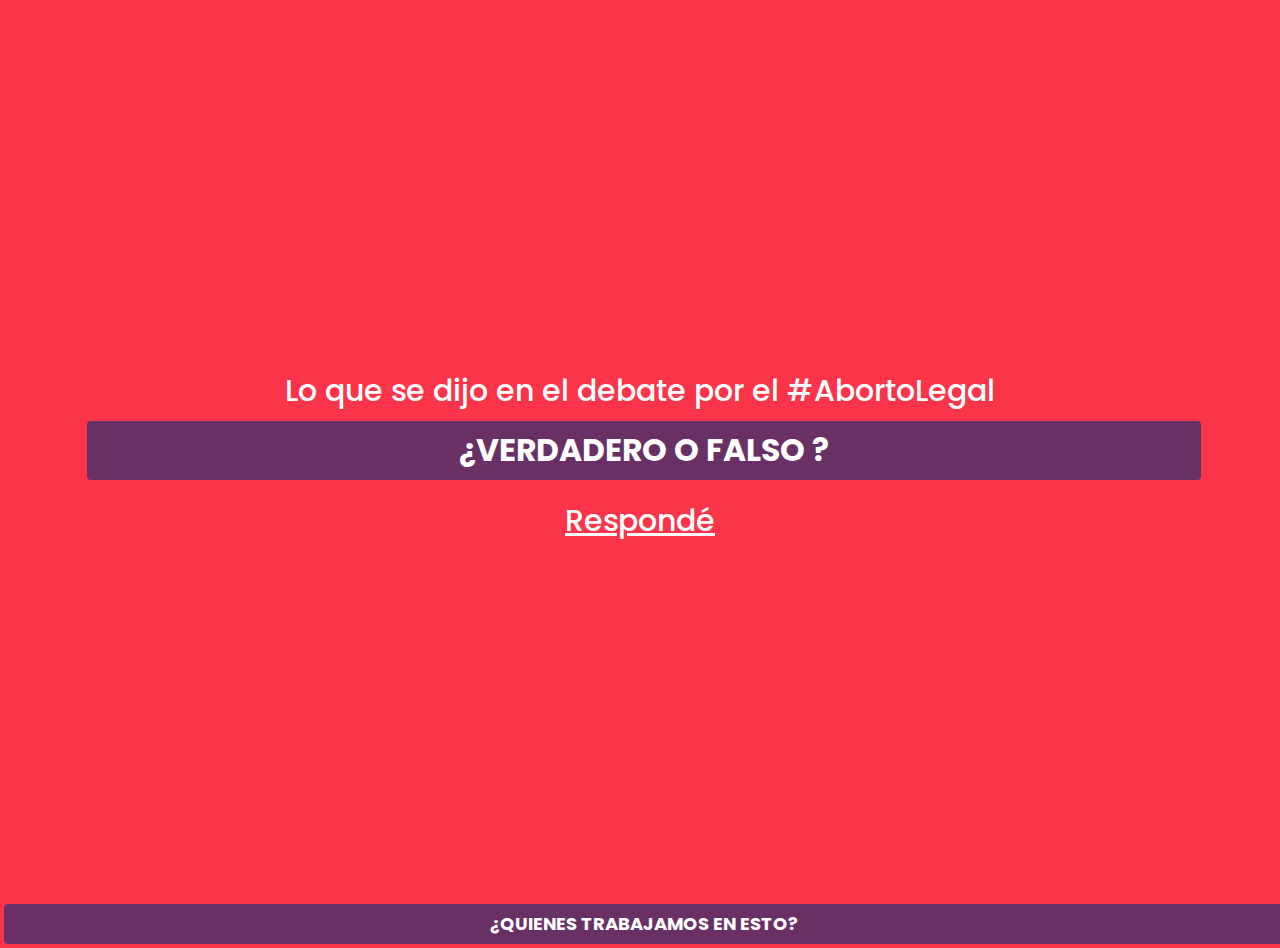
<file: index.html>
<!DOCTYPE HTML>
<html lang='en-US'>
<head>


<!-- <description> Chequea tus conocimientos sobre -->
<meta charset='utf-8'>

<!-- Mobile Meta -->
<meta http-equiv='X-UA-Compatible' content='IE=edge'>
<meta name='viewport' content='width=device-width, initial-scale=1.0, user-scalable=no'>
<meta name='mobile-web-app-capable' content='yes'>
<meta name='apple-mobile-web-app-capable' content='yes'>
<meta name='apple-mobile-web-app-status-bar-style' content='black'>

    <title#AbortoLegal ¿Verdadero o Falso?</title>
    <meta name="viewport" content="width=device-width, initial-scale=1.0, maximum-scale=1.0, user-scalable=no">
    <meta itemprop="name" content="Lo que se dijo en el debate por el #AbortoLegal ¿Verdadero o Falso?">
    <meta itemprop="image" content="https://tinchoforever.github.io/aborto-legal-check/og.png">
    <meta name="keywords" content="aborto, interrupción voluntaria del embarazo, despenalización, legalización, #AbortoLegal, #AbortoLegalYa, diputados, aborto sin barreras, #AbortoSinBarreras, Fundación Huésped, debate">
    <meta name="description" content="Este juego es una iniciativa de Fundación Huésped. Los datos fueron doblemente chequeados y todos refieren a fuentes confiables.
¡Averiguá cuánto es cierto!">
    <meta name="robots" content="Index, All">
    <meta name="robots" content="Index, Follow">
    <meta name="revisit-after" content="10 days">
    <link rel="shortcut icon" href="favicon.ico" type="image/x-icon">
    <meta property="fb:page_id" content="">
    <meta property="og:image" content="https://tinchoforever.github.io/aborto-legal-check/fb.jpg">
    <meta property="og:image:width" content="1024">
    <meta property="og:image:height" content="512">
    <meta property="og:description" content="Este juego es una iniciativa de Fundación Huésped. Los datos fueron doblemente chequeados y todos refieren a fuentes confiables.
¡Averiguá cuánto es cierto!">
    <meta property="og:title" content="Lo que se dijo en el debate por el #AbortoLegal ¿Verdadero o Falso?">
    <meta name="twitter:card" content="summary_large_image">
    <meta name="twitter:site" content="@FundHuesped">
    <meta name="twitter:creator" content="@FundHuesped">
    <meta name="twitter:title" content="#AbortoLegal ¿Verdadero o Falso?">
    <meta name="twitter:description" content="Este juego es una iniciativa de Fundación Huésped. Los datos fueron doblemente chequeados y todos refieren a fuentes confiables.
¡Averiguá cuánto es cierto!">
    <meta name="twitter:image" content="https://tinchoforever.github.io/aborto-legal-check/fb.jpg">



<!-- Meta Charset -->
<meta http-equiv='Content-Type' content='text/html; charset=utf-8'/>

<!-- Icons -->
<link rel="shortcut icon" type="image/png" href="ile/imgs/favicon-16x16.png"/>


<!-- Fonts -->
<link href="https://fonts.googleapis.com/css?family=Poppins:100,300,400,700" rel="stylesheet">
<!-- Styles -->
<!-- Latest compiled and minified CSS -->
<link rel="stylesheet" href="https://maxcdn.bootstrapcdn.com/bootstrap/3.3.7/css/bootstrap.min.css" integrity="sha384-BVYiiSIFeK1dGmJRAkycuHAHRg32OmUcww7on3RYdg4Va+PmSTsz/K68vbdEjh4u" crossorigin="anonymous">

<!-- Style -->
<link href="styles/animate.css"  rel='stylesheet' type='text/css'>
<link rel="stylesheet" href="https://use.fontawesome.com/releases/v5.0.13/css/all.css" integrity="sha384-DNOHZ68U8hZfKXOrtjWvjxusGo9WQnrNx2sqG0tfsghAvtVlRW3tvkXWZh58N9jp" crossorigin="anonymous">

<link href="styles/styles.css" rel='stylesheet' type='text/css'>

</head>

<body>

<div class="wrapper" ng-app="initApp">
        <div ng-view>
        </div>
        
</div>


<div class="modal fade bs-example-modal-lg" tabindex="-1" role="dialog" aria-labelledby="myLargeModalLabel">
  <div class="modal-dialog modal-lg" role="document">
    <div class="modal-content">
      <h6 class="btn"> Creditos </h6>
                    
                <p> Realizado en la jornada de chequeo de los argumentos presentados en las reuniones informativos en Diputados organizada por Fundación Huésped con FUSA AC, Economía Femini(s)ta, Equipo Latinoamericano de Justicia y Género (ELA), Red Argentina de Periodismo Científico, Centro de Estudios de Estado y Sociedad (CEDES), IPPF/RHO, Amnistía Internacional Argentina, Católicas por el Derecho a Decidir y Colectivo de Juventudes por los Derechos Sexuales y Reproductivos </p>

                <p> Desarrollado por <a href="http://genosha.com.ar" target="_blank"> Genosha</a></p>
    </div>
  </div>
</div>

<!-- Dependencies -->
<script src='js/libs/jquery-1.10.2.min.js''></script>
<script src='//netdna.bootstrapcdn.com/bootstrap/3.3.4/js/bootstrap.min.js'></script>

<script src='js/libs/angular/angular.min.js'></script>

<script src='js/libs/angular/angular-animate.min.js'></script>
<script src='js/libs/angular/angular-route.min.js'></script>
<script src="js/libs/wow/dist/wow.js"></script>
<script src="js/libs/d3/d3.js"></script>
<script src='js/app.js'></script>
<script src='js/check/main.js'></script>
<script src='js/check/answer.js'></script>
<script src='js/check/question.js'></script>
<script src='js/check/end.js'></script>
<script src='js/check/stats.js'></script>

<!-- Global site tag (gtag.js) - Google Analytics -->
<script async src="https://www.googletagmanager.com/gtag/js?id=UA-120580712-1"></script>
<script>
  window.dataLayer = window.dataLayer || [];
  function gtag(){dataLayer.push(arguments);}
  gtag('js', new Date());

  gtag('config', 'UA-120580712-1');
</script>

</body>
</html>
</file>
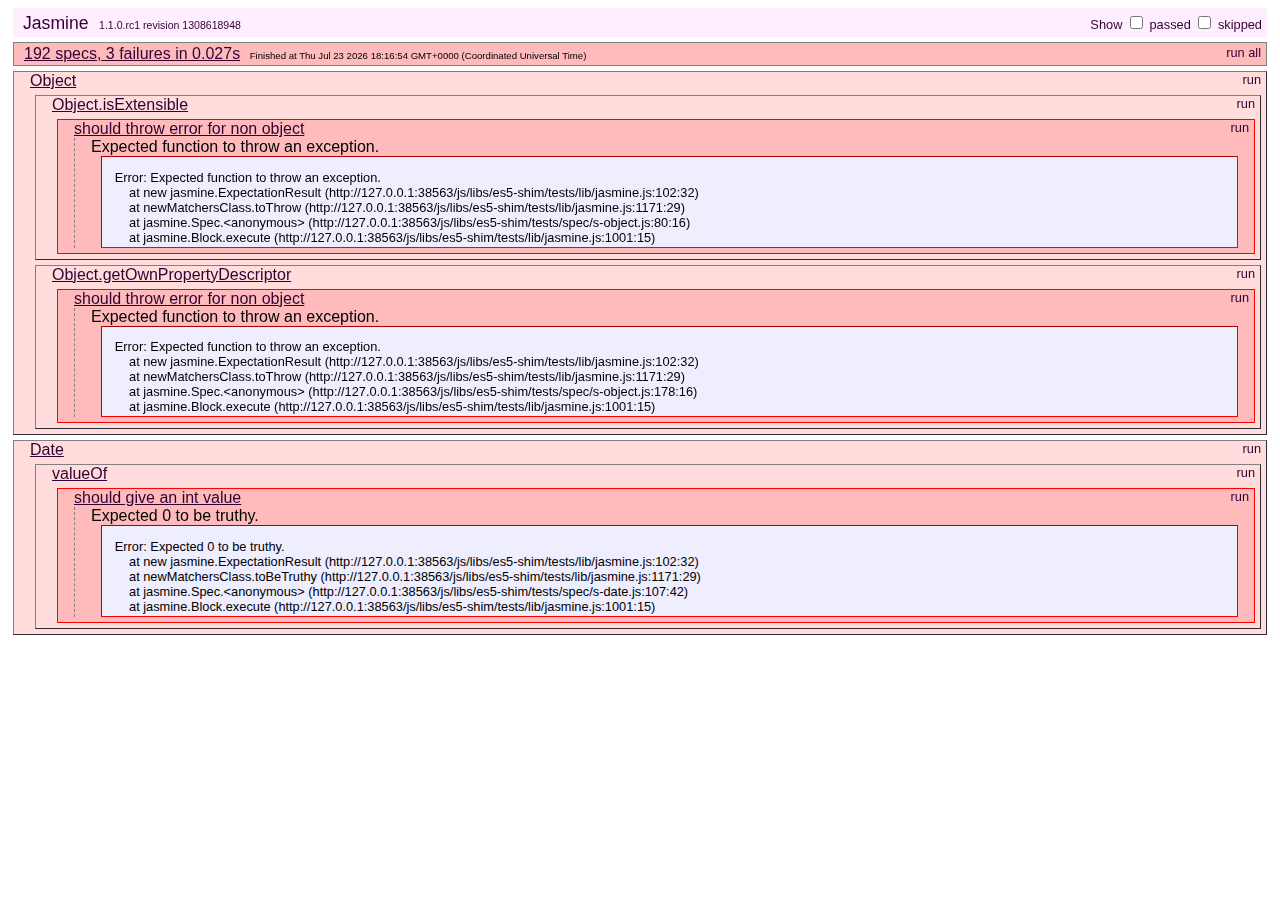
<file: js/libs/es5-shim/tests/index.html>
<!DOCTYPE HTML>
<html>
<head>
	<title>Jasmine Spec Runner</title>

	<link rel="shortcut icon" type="image/png" href="lib/jasmine_favicon.png">

	<link rel="stylesheet" type="text/css" href="lib/jasmine.css">
	<script type="text/javascript" src="lib/jasmine.js"></script>
	<script type="text/javascript" src="lib/jasmine-html.js"></script>
	<script type="text/javascript" src="lib/json2.js"></script>

	<!-- include helper files here... -->
	<script src="helpers/h.js"></script>
	<script src="helpers/h-kill.js"></script>
	<script src="helpers/h-matchers.js"></script>

	<!-- include source files here... -->
	<script src="../es5-shim.js"></script>
    <script src="../es5-sham.js"></script>

	<!-- include spec files here... -->
	<script src="spec/s-array.js"></script>
	<script src="spec/s-function.js"></script>
	<script src="spec/s-string.js"></script>
	<script src="spec/s-object.js"></script>
	<script src="spec/s-number.js"></script>
	<script src="spec/s-date.js"></script>


	<script type="text/javascript">
		(function() {
			var jasmineEnv = jasmine.getEnv();
			jasmineEnv.updateInterval = 1000;

			var trivialReporter = new jasmine.TrivialReporter();

			jasmineEnv.addReporter(trivialReporter);

			jasmineEnv.specFilter = function(spec) {
				return trivialReporter.specFilter(spec);
			};

			var currentWindowOnload = window.onload;

			window.onload = function() {
				if (currentWindowOnload) {
					currentWindowOnload();
				}
				execJasmine();
			};

			function execJasmine() {
				jasmineEnv.execute();
			}

		})();
	</script>

</head>

<body>
</body>
</html>
</file>
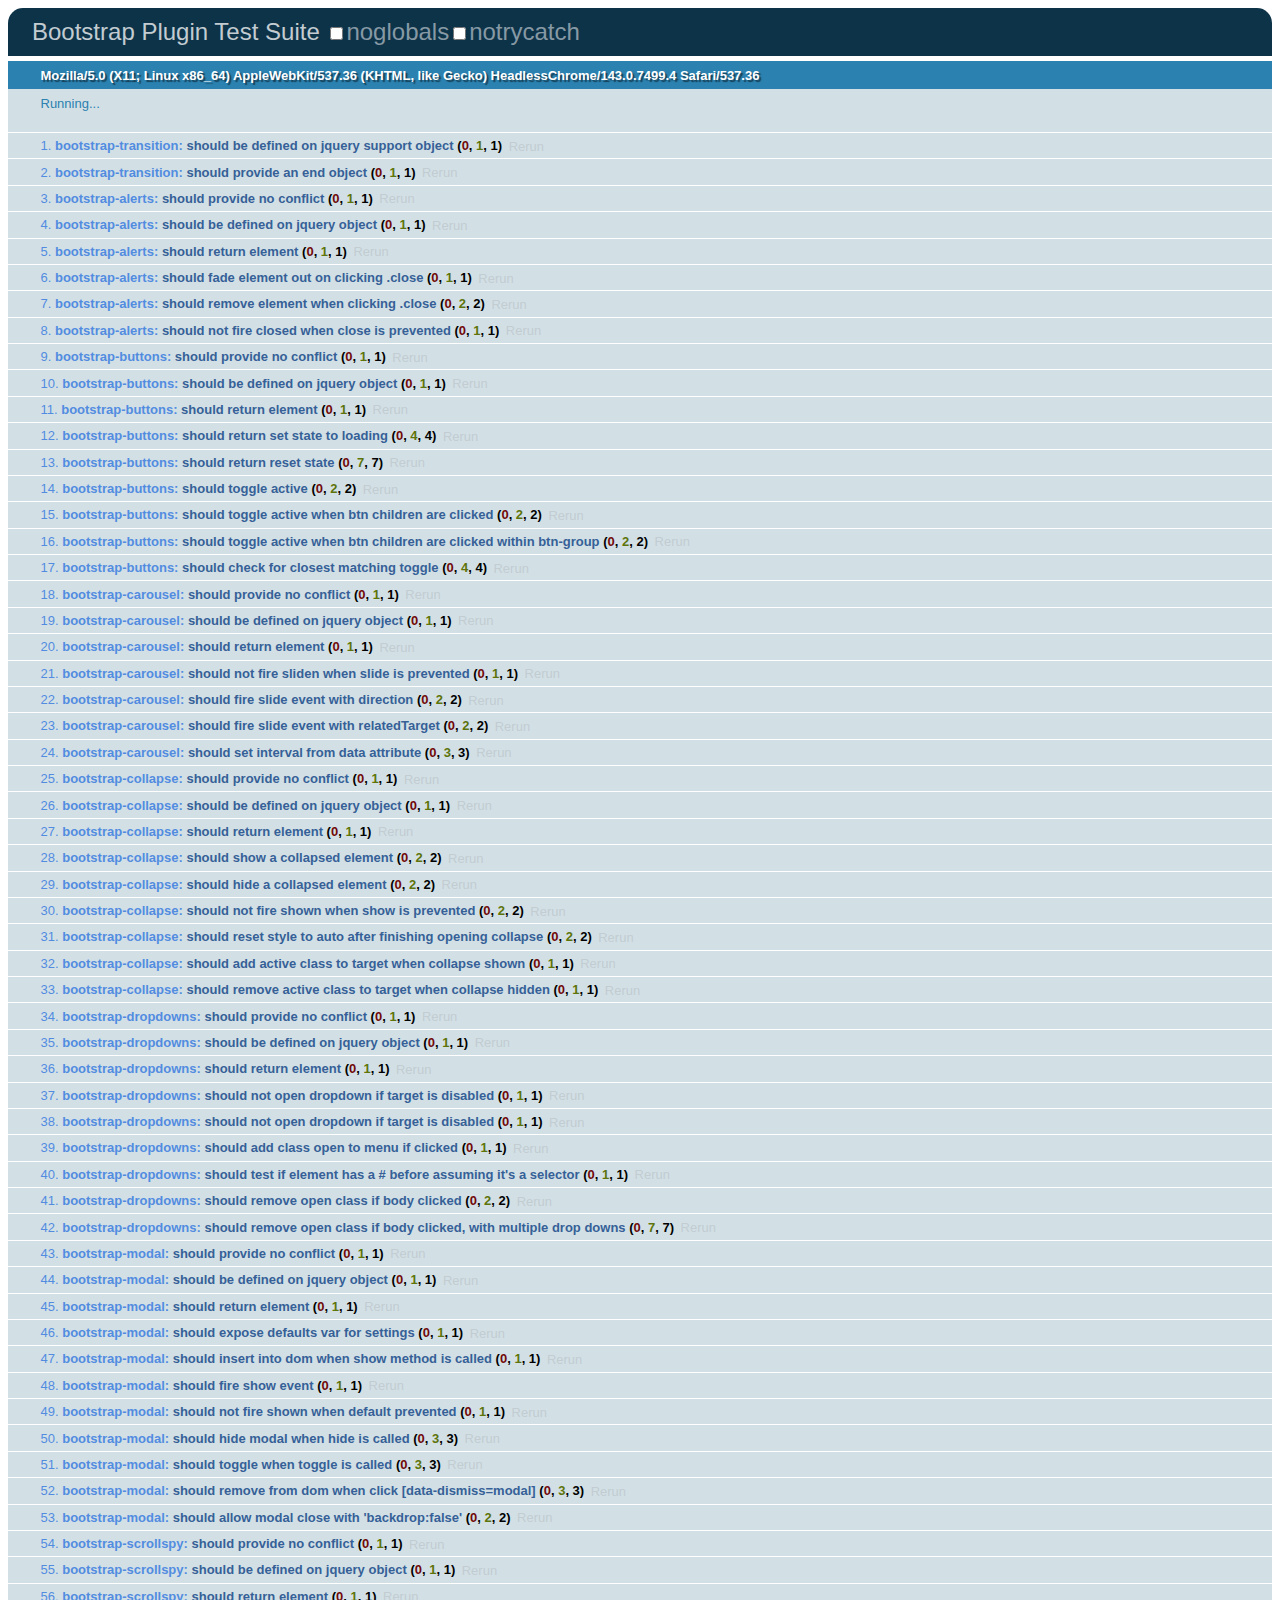
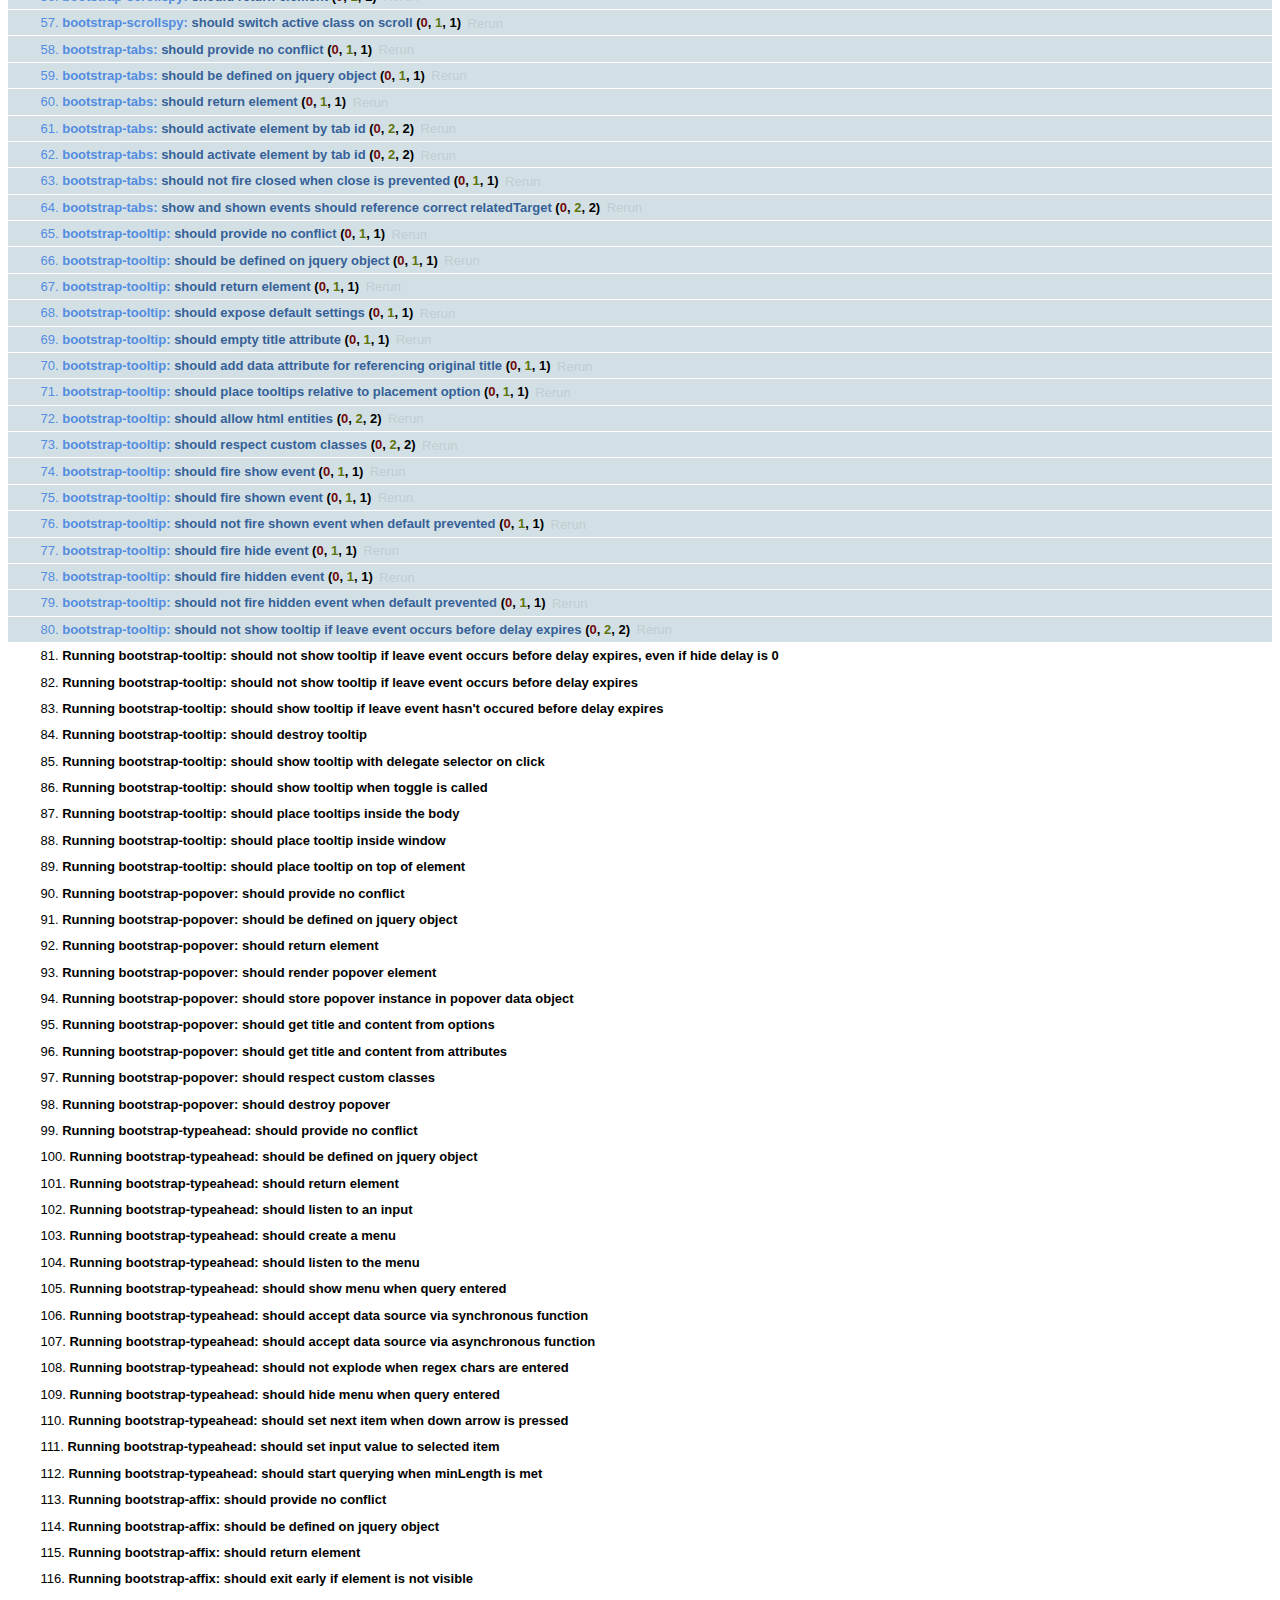
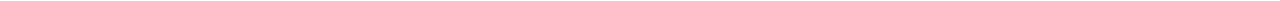
<file: js/libs/bootstrap-sass/js/tests/index.html>
<!DOCTYPE HTML>
<html>
<head>
  <title>Bootstrap Plugin Test Suite</title>

  <!-- jquery -->
  <!--<script src="http://code.jquery.com/jquery-1.7.min.js"></script>-->
  <script src="vendor/jquery.js"></script>

  <!-- qunit -->
  <link rel="stylesheet" href="vendor/qunit.css" type="text/css" media="screen" />
  <script src="vendor/qunit.js"></script>

  <!-- phantomjs logging script-->
  <script src="unit/bootstrap-phantom.js"></script>

  <!--  plugin sources -->
  <script src="../../js/bootstrap-transition.js"></script>
  <script src="../../js/bootstrap-alert.js"></script>
  <script src="../../js/bootstrap-button.js"></script>
  <script src="../../js/bootstrap-carousel.js"></script>
  <script src="../../js/bootstrap-collapse.js"></script>
  <script src="../../js/bootstrap-dropdown.js"></script>
  <script src="../../js/bootstrap-modal.js"></script>
  <script src="../../js/bootstrap-scrollspy.js"></script>
  <script src="../../js/bootstrap-tab.js"></script>
  <script src="../../js/bootstrap-tooltip.js"></script>
  <script src="../../js/bootstrap-popover.js"></script>
  <script src="../../js/bootstrap-typeahead.js"></script>
  <script src="../../js/bootstrap-affix.js"></script>

  <!-- unit tests -->
  <script src="unit/bootstrap-transition.js"></script>
  <script src="unit/bootstrap-alert.js"></script>
  <script src="unit/bootstrap-button.js"></script>
  <script src="unit/bootstrap-carousel.js"></script>
  <script src="unit/bootstrap-collapse.js"></script>
  <script src="unit/bootstrap-dropdown.js"></script>
  <script src="unit/bootstrap-modal.js"></script>
  <script src="unit/bootstrap-scrollspy.js"></script>
  <script src="unit/bootstrap-tab.js"></script>
  <script src="unit/bootstrap-tooltip.js"></script>
  <script src="unit/bootstrap-popover.js"></script>
  <script src="unit/bootstrap-typeahead.js"></script>
  <script src="unit/bootstrap-affix.js"></script>
</head>
<body>
  <div>
    <h1 id="qunit-header">Bootstrap Plugin Test Suite</h1>
    <h2 id="qunit-banner"></h2>
    <h2 id="qunit-userAgent"></h2>
    <ol id="qunit-tests"></ol>
    <div id="qunit-fixture"></div>
  </div>
</body>
</html>
</file>
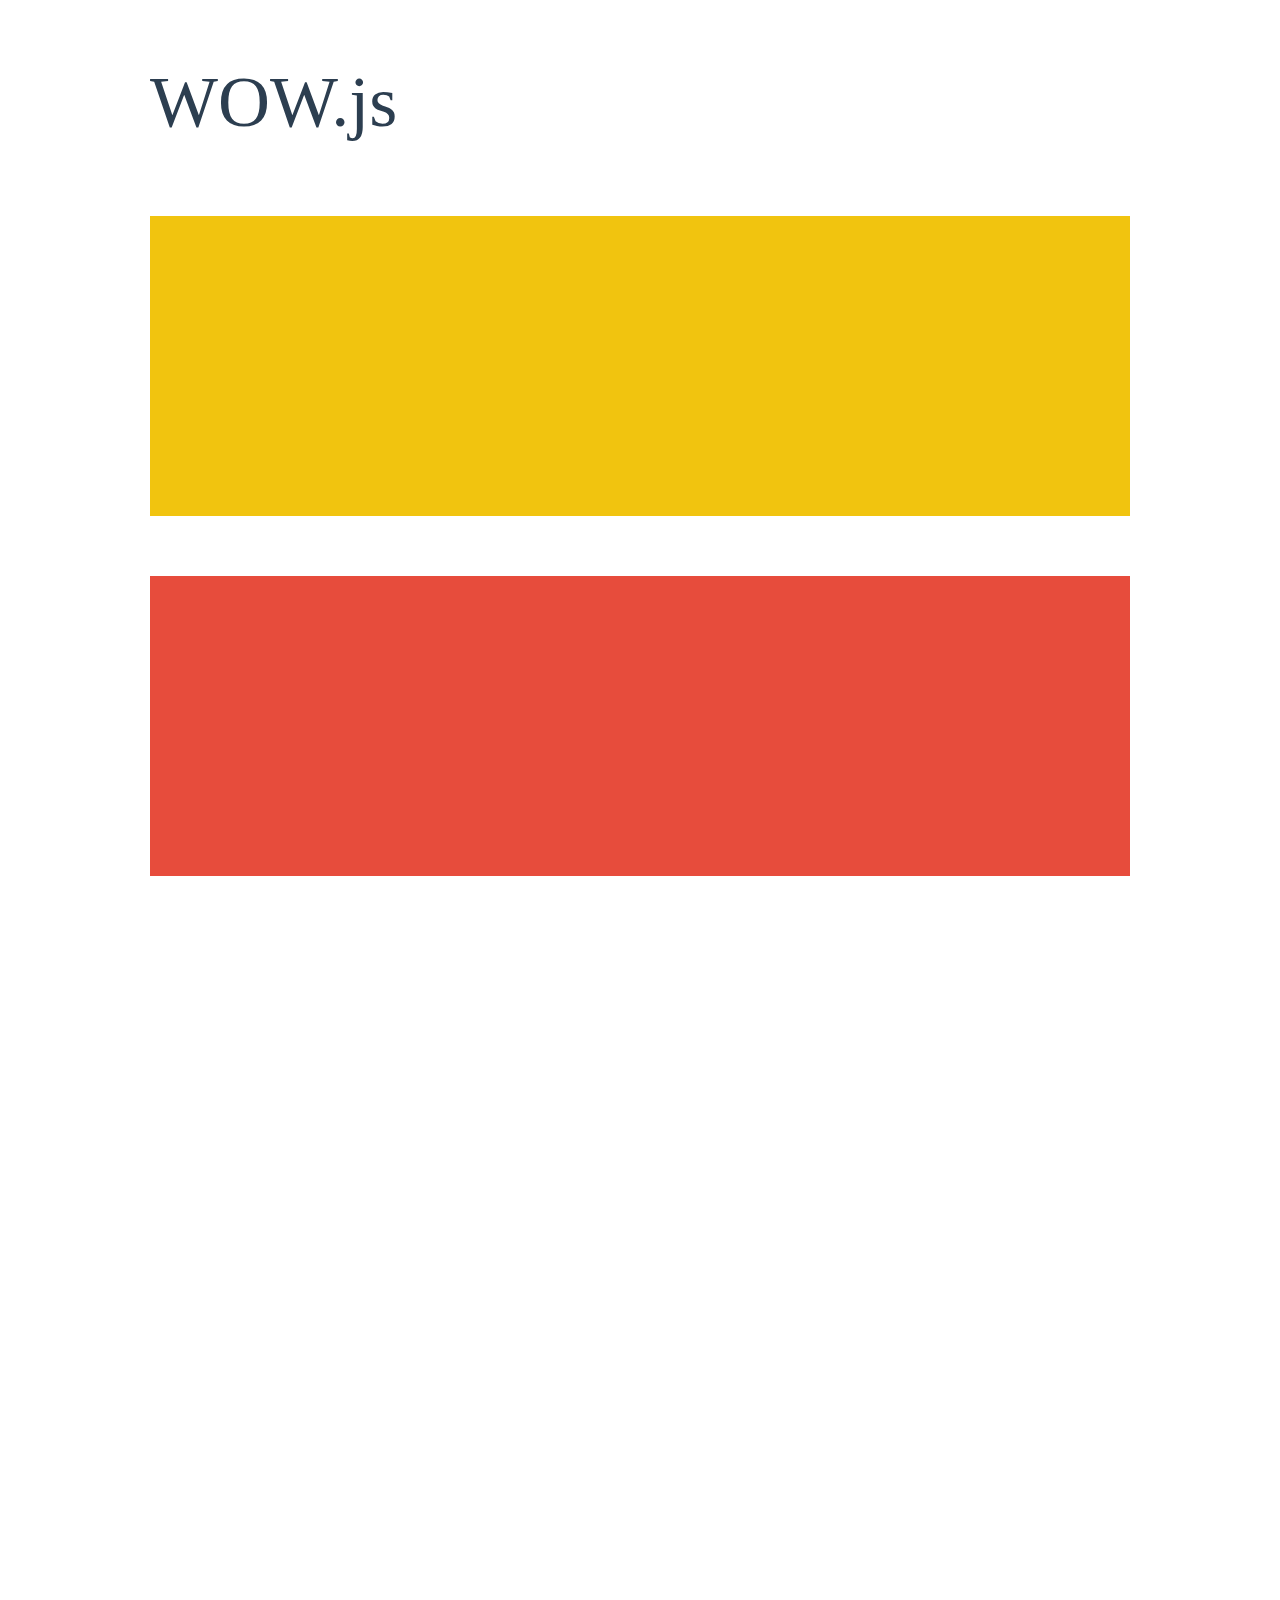
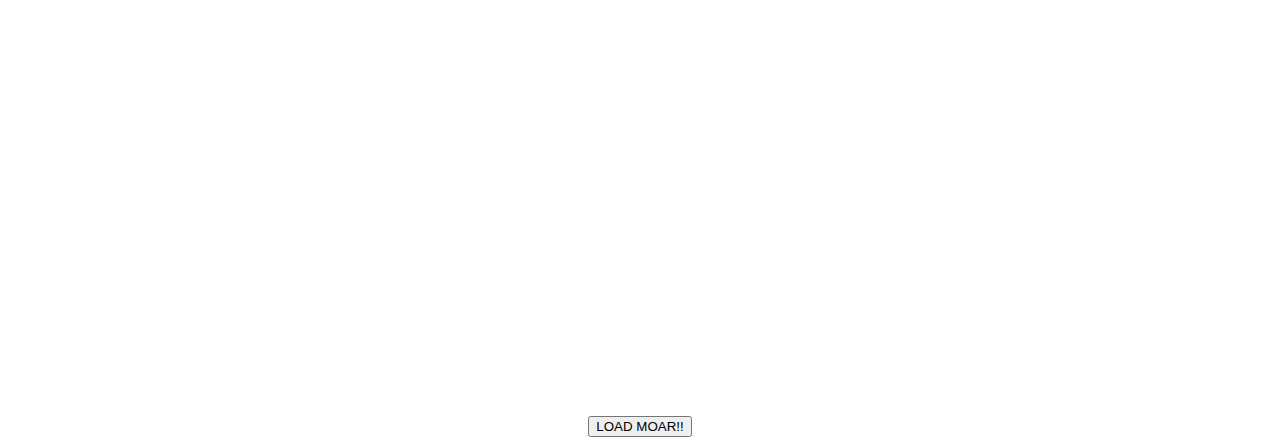
<file: js/libs/wow/demo.html>
<!doctype html>

<html lang="en">
<head>
  <meta charset="utf-8">
  <title>WOW</title>
  <link rel="stylesheet" href="css/libs/animate.css">
  <link rel="stylesheet" href="css/site.css">
  <style>
    .wow:first-child {
      visibility: hidden;
    }
  </style>
  <!--[if IE]>
    <script src="http://html5shiv.googlecode.com/svn/trunk/html5.js"></script>
  <![endif]-->
</head>

<body>
  <div id="container">
    <header>
      <h1>WOW.js</h1>
    </header>
    <div id="main">
      <section class="wow fadeInDown" style="background-color: #f1c40f;"></section>
      <section class="wow pulse" style="background-color: #e74c3c;" data-wow-iteration="infinite" data-wow-duration="1500ms"></section>
      <section class="section--purple wow slideInRight" data-wow-delay="2s"></section>
      <section class="section--blue wow bounceInLeft" data-wow-offset="300"></section>
      <section class="section--green wow slideInLeft" data-wow-duration="4s"></section>
      <button id="moar">LOAD MOAR!!</button>
    </div>
  </div>
  <script src="dist/wow.js"></script>
  <script>
    wow = new WOW(
      {
        animateClass: 'animated',
        offset:       100,
        callback:     function(box) {
          console.log("WOW: animating <" + box.tagName.toLowerCase() + ">")
        }
      }
    );
    wow.init();
    document.getElementById('moar').onclick = function() {
      var section = document.createElement('section');
      section.className = 'section--purple wow fadeInDown';
      this.parentNode.insertBefore(section, this);
    };
  </script>
</body>
</html>
</file>
<file: styles/styles.css>
* {
    font-family: 'Poppins', Arial, sans-serif;
    color: white;
}
html{
    background: rgb(251, 52, 73);
}
.vh80 {
    height: 70vh;
}
a{
    color:white;
}

.wrapper {
    max-width: 1280px;
    margin: 0 auto;
    background: rgb(251, 52, 73);
    height: 100vh;
}



.container {
    padding-left: 2em;
    padding-right: 2em;
    display: -webkit-box;
    display: -webkit-flex;
    display: -ms-flexbox;
    display: flex;
    -webkit-box-orient: vertical;
    -webkit-box-direction: normal;
    -webkit-flex-direction: column;
    -ms-flex-direction: column;
    flex-direction: column;
    height: 100vh;
}
.first-row{
    display: -webkit-box;
    display: -webkit-flex;
    display: -ms-flexbox;
    display: flex;
    -webkit-box-align: center;
    -webkit-align-items: center;
    -ms-flex-align: center;
    align-items: center;
    height: 100vh;
    -webkit-box-pack: center;
    -webkit-justify-content: center;
    -ms-flex-pack: center;
    justify-content: center;
    text-align: center;
}
.second-row{
    display: flex;
    padding-top: 2em;
    align-items: baseline;
}
.share-menu{

    text-align: center;
}
.btn.share {
    border-radius: 27px;
    width: 42px;
    text-align: center;
}
.has-margin-top {
    margin-top: 3em;
}
.btn.no-click{
    cursor: initial;
}
.center{
    text-align: center;
}

.btn.no-click:hover{
    color:white;
}
a.btn.no-click:hover{
 color:white;
}
strong.btn.no-click:hover{
    color:white;
}
.btn p{
    margin: 0;
    /* display: table-cell; */
    vertical-align: middle;
    text-align: center;
    width: 100%;
    margin: 0;
    padding-top: 10px;
}
h2 small, h6 small, h4 small, h5 small{
    font-size: 12px;  
    color:white;
}
ul li a {
    white-space: nowrap; 
    overflow: hidden;
    text-overflow: ellipsis;
    width : 200px;
   overflow:hidden;
   display:inline-block;
   text-overflow: ellipsis;
   white-space: nowrap;
}
h4{
    font-size: 1.2em;
}
.modal-dialog p{
    color: #683064;
    padding: 2em;
}
.modal-dialog a{
    color:#683064;
}

a{
    text-decoration: underline;
}
a.btn {
    text-decoration: none;
}
.btn{
    font-size: 18px;
    border-color: transparent;
    white-space: normal;
    text-transform: uppercase;
    font-weight: 700;
    background-color:#683064;
    margin: 4px;
    width: 100%;
}
.btn img, img.icon{
    width: 50px;
}
.btn.high{
    font-size: 2.25em;
}
.btn-primary {
    background-color: #6bc049;
}

.logo {
    padding-left: 2em;
}

.video {
    margin-top: 4em;
}

.set h3 {
    font-size: 1.2em;
    padding: 2em 0em 1em 1em;
}

.set p {
    padding-left: 1em;
    font-size: 0.95em;
    line-height: 1.5;
    padding-top: 0.75em;
}

.set a {
    color: #6cbf48;
    padding: 1em;
    text-decoration: underline;
}

.whatis {
    background: #82c35b;
    color: white;
    margin-top: 3em;
}

.whatis h3 {
    padding-left: 2.5em;
    font-size: 2.3em;
    padding-top: 4.5em;
}

.whatis h4 {
    padding-top: 4em;
    padding-left: 2em;
    padding-right: 7em;
    font-weight: bold;
}

.whatis img {
    margin-top: 2em;
    margin-bottom: 2em;
}

.whatis .text {
    padding-top: 3em;
}

.whatis .text a {
    color: white;
    text-decoration: underline;
}

.why {
    padding-bottom: 6em;
}

.why h3 {
    padding-left: 2em;
    font-size: 2.3em;
    padding-top: 4em;
    margin-bottom: 2em;
}

.why ul {
    font-size: 1.5em;
    font-weight: bold;
    color: #82c35b;
    margin-left: 1em;
}

.why li {
    margin-bottom: 1.5em;
}

.why .btn {
    margin-top: 4em;
    margin-left: 3em;
}

.why .text {
    margin-top: 5em;
}

.law {
    background: #82c35b;
    color: white;
    padding-bottom: 3em;
}

.law h3 {
    padding-top: 4em;
    font-size: 2.25em;
    padding-left: 2em;
}

.law h4 {
    padding-top: 4em;
    padding-left: 2em;
    font-weight: bold;
    font-size: 1.3em;
    line-height: 1.7;
}

.law ul {
    margin-top: 2em;
    font-size: 1.1em;
}

.law li {
    margin-bottom: 1em;
}

.law .text {
    padding-top: 4em;
}

.law .text a {
    color: white;
    text-decoration: underline;
}

.law .text span {
    display: inline-block;
    background: white;
    color: #82c35b;
    margin-right: 1em;
    border-radius: 50%;
    width: 2em;
    height: 2em;
    text-align: center;
    padding-top: 0.25em;
}

.process {
    padding-bottom: 3em;
}

.process h3 {
    padding-top: 3em;
    font-size: 2.5em;
    padding-left: 2em;
    padding-bottom: 3em;
}

.process h4 {
    color: #82c35b;
    font-size: 1.25em;
    font-weight: bold;
    padding-left: 2em;
    line-height: 1.5;
}

.process .text {
    padding-bottom: 1em;
    border-bottom: 1px solid #82c35b;
    margin-bottom: 2em;
}

.process h6 {
    font-size: 1.25em;
    font-weight: bold;
}

footer {
    text-align: center;
    background: black;
    padding-top: 3em;
    padding-bottom: 3em;
    color: white;
}

footer .ongs {
    display: flex;
    justify-content: space-around;
    align-items: center;
}

footer .ong {
    flex: 1;
}

footer .ong a {
    display: block;
}

footer p {
    margin-top: 3em;
}

@media (min-width: 768px) {
    h4{
        font-size: 1.6em;
    }
    .container {
        max-width: 100%;
        padding-left: 2em;
        padding-right: 2em;
    }

    .set p {
        min-height: 7.5em;
    }

    .set h3 {
        min-height: 7em;
    }

    .why .text {
        margin-top: 15em;
    }

    .whatis img {
        margin-left: 1em;
    }

    .law h4 {
        padding-right: 10em;
    }

    .process h4 {
        padding-right: 7em;
    }
}

@media (min-width: 1200px) {
    .container {
        max-width: 1472px;
    }
}
</file>
<file: js/libs/es5-shim/tests/lib/jasmine.css>
body {
  font-family: "Helvetica Neue Light", "Lucida Grande", "Calibri", "Arial", sans-serif;
}


.jasmine_reporter a:visited, .jasmine_reporter a {
  color: #303; 
}

.jasmine_reporter a:hover, .jasmine_reporter a:active {
  color: blue; 
}

.run_spec {
  float:right;
  padding-right: 5px;
  font-size: .8em;
  text-decoration: none;
}

.jasmine_reporter {
  margin: 0 5px;
}

.banner {
  color: #303;
  background-color: #fef;
  padding: 5px;
}

.logo {
  float: left;
  font-size: 1.1em;
  padding-left: 5px;
}

.logo .version {
  font-size: .6em;
  padding-left: 1em;
}

.runner.running {
  background-color: yellow;
}


.options {
  text-align: right;
  font-size: .8em;
}




.suite {
  border: 1px outset gray;
  margin: 5px 0;
  padding-left: 1em;
}

.suite .suite {
  margin: 5px; 
}

.suite.passed {
  background-color: #dfd;
}

.suite.failed {
  background-color: #fdd;
}

.spec {
  margin: 5px;
  padding-left: 1em;
  clear: both;
}

.spec.failed, .spec.passed, .spec.skipped {
  padding-bottom: 5px;
  border: 1px solid gray;
}

.spec.failed {
  background-color: #fbb;
  border-color: red;
}

.spec.passed {
  background-color: #bfb;
  border-color: green;
}

.spec.skipped {
  background-color: #bbb;
}

.messages {
  border-left: 1px dashed gray;
  padding-left: 1em;
  padding-right: 1em;
}

.passed {
  background-color: #cfc;
  display: none;
}

.failed {
  background-color: #fbb;
}

.skipped {
  color: #777;
  background-color: #eee;
  display: none;
}


/*.resultMessage {*/
  /*white-space: pre;*/
/*}*/

.resultMessage span.result {
  display: block;
  line-height: 2em;
  color: black;
}

.resultMessage .mismatch {
  color: black;
}

.stackTrace {
  white-space: pre;
  font-size: .8em;
  margin-left: 10px;
  max-height: 5em;
  overflow: auto;
  border: 1px inset red;
  padding: 1em;
  background: #eef;
}

.finished-at {
  padding-left: 1em;
  font-size: .6em;
}

.show-passed .passed,
.show-skipped .skipped {
  display: block;
}


#jasmine_content {
  position:fixed;
  right: 100%;
}

.runner {
  border: 1px solid gray;
  display: block;
  margin: 5px 0;
  padding: 2px 0 2px 10px;
}
</file>
<file: js/libs/wow/css/site.css>
h1 {
  font-size:     72px;
  line-height:   1.5;
  color: #2c3e50;
  font-weight:   100;
}

#container {
  width:  980px;
  margin: 0 auto;
}

section {
  height: 300px;
  margin: 60px 0;
}

.section--purple {
  background-color: #9b59b6;
}

.section--blue {
  background-color: #3498db;
}

.section--green {
  background-color: #2ecc71;
}

#main {
  text-align: center;
}

#more {
  margin: 20px auto 48px;
}
</file>
<file: js/libs/bootstrap-sass/js/tests/vendor/qunit.css>
/**
 * QUnit - A JavaScript Unit Testing Framework
 *
 * http://docs.jquery.com/QUnit
 *
 * Copyright (c) 2012 John Resig, Jörn Zaefferer
 * Dual licensed under the MIT (MIT-LICENSE.txt)
 * or GPL (GPL-LICENSE.txt) licenses.
 */

/** Font Family and Sizes */

#qunit-tests, #qunit-header, #qunit-banner, #qunit-testrunner-toolbar, #qunit-userAgent, #qunit-testresult {
	font-family: "Helvetica Neue Light", "HelveticaNeue-Light", "Helvetica Neue", Calibri, Helvetica, Arial, sans-serif;
}

#qunit-testrunner-toolbar, #qunit-userAgent, #qunit-testresult, #qunit-tests li { font-size: small; }
#qunit-tests { font-size: smaller; }


/** Resets */

#qunit-tests, #qunit-tests ol, #qunit-header, #qunit-banner, #qunit-userAgent, #qunit-testresult {
	margin: 0;
	padding: 0;
}


/** Header */

#qunit-header {
	padding: 0.5em 0 0.5em 1em;

	color: #8699a4;
	background-color: #0d3349;

	font-size: 1.5em;
	line-height: 1em;
	font-weight: normal;

	border-radius: 15px 15px 0 0;
	-moz-border-radius: 15px 15px 0 0;
	-webkit-border-top-right-radius: 15px;
	-webkit-border-top-left-radius: 15px;
}

#qunit-header a {
	text-decoration: none;
	color: #c2ccd1;
}

#qunit-header a:hover,
#qunit-header a:focus {
	color: #fff;
}

#qunit-banner {
	height: 5px;
}

#qunit-testrunner-toolbar {
	padding: 0.5em 0 0.5em 2em;
	color: #5E740B;
	background-color: #eee;
}

#qunit-userAgent {
	padding: 0.5em 0 0.5em 2.5em;
	background-color: #2b81af;
	color: #fff;
	text-shadow: rgba(0, 0, 0, 0.5) 2px 2px 1px;
}


/** Tests: Pass/Fail */

#qunit-tests {
	list-style-position: inside;
}

#qunit-tests li {
	padding: 0.4em 0.5em 0.4em 2.5em;
	border-bottom: 1px solid #fff;
	list-style-position: inside;
}

#qunit-tests.hidepass li.pass, #qunit-tests.hidepass li.running  {
	display: none;
}

#qunit-tests li strong {
	cursor: pointer;
}

#qunit-tests li a {
	padding: 0.5em;
	color: #c2ccd1;
	text-decoration: none;
}
#qunit-tests li a:hover,
#qunit-tests li a:focus {
	color: #000;
}

#qunit-tests ol {
	margin-top: 0.5em;
	padding: 0.5em;

	background-color: #fff;

	border-radius: 15px;
	-moz-border-radius: 15px;
	-webkit-border-radius: 15px;

	box-shadow: inset 0px 2px 13px #999;
	-moz-box-shadow: inset 0px 2px 13px #999;
	-webkit-box-shadow: inset 0px 2px 13px #999;
}

#qunit-tests table {
	border-collapse: collapse;
	margin-top: .2em;
}

#qunit-tests th {
	text-align: right;
	vertical-align: top;
	padding: 0 .5em 0 0;
}

#qunit-tests td {
	vertical-align: top;
}

#qunit-tests pre {
	margin: 0;
	white-space: pre-wrap;
	word-wrap: break-word;
}

#qunit-tests del {
	background-color: #e0f2be;
	color: #374e0c;
	text-decoration: none;
}

#qunit-tests ins {
	background-color: #ffcaca;
	color: #500;
	text-decoration: none;
}

/*** Test Counts */

#qunit-tests b.counts                       { color: black; }
#qunit-tests b.passed                       { color: #5E740B; }
#qunit-tests b.failed                       { color: #710909; }

#qunit-tests li li {
	margin: 0.5em;
	padding: 0.4em 0.5em 0.4em 0.5em;
	background-color: #fff;
	border-bottom: none;
	list-style-position: inside;
}

/*** Passing Styles */

#qunit-tests li li.pass {
	color: #5E740B;
	background-color: #fff;
	border-left: 26px solid #C6E746;
}

#qunit-tests .pass                          { color: #528CE0; background-color: #D2E0E6; }
#qunit-tests .pass .test-name               { color: #366097; }

#qunit-tests .pass .test-actual,
#qunit-tests .pass .test-expected           { color: #999999; }

#qunit-banner.qunit-pass                    { background-color: #C6E746; }

/*** Failing Styles */

#qunit-tests li li.fail {
	color: #710909;
	background-color: #fff;
	border-left: 26px solid #EE5757;
	white-space: pre;
}

#qunit-tests > li:last-child {
	border-radius: 0 0 15px 15px;
	-moz-border-radius: 0 0 15px 15px;
	-webkit-border-bottom-right-radius: 15px;
	-webkit-border-bottom-left-radius: 15px;
}

#qunit-tests .fail                          { color: #000000; background-color: #EE5757; }
#qunit-tests .fail .test-name,
#qunit-tests .fail .module-name             { color: #000000; }

#qunit-tests .fail .test-actual             { color: #EE5757; }
#qunit-tests .fail .test-expected           { color: green;   }

#qunit-banner.qunit-fail                    { background-color: #EE5757; }


/** Result */

#qunit-testresult {
	padding: 0.5em 0.5em 0.5em 2.5em;

	color: #2b81af;
	background-color: #D2E0E6;

	border-bottom: 1px solid white;
}

/** Fixture */

#qunit-fixture {
	position: absolute;
	top: -10000px;
	left: -10000px;
}

/** Runoff */

#qunit-fixture {
  display:none;
}
</file>
